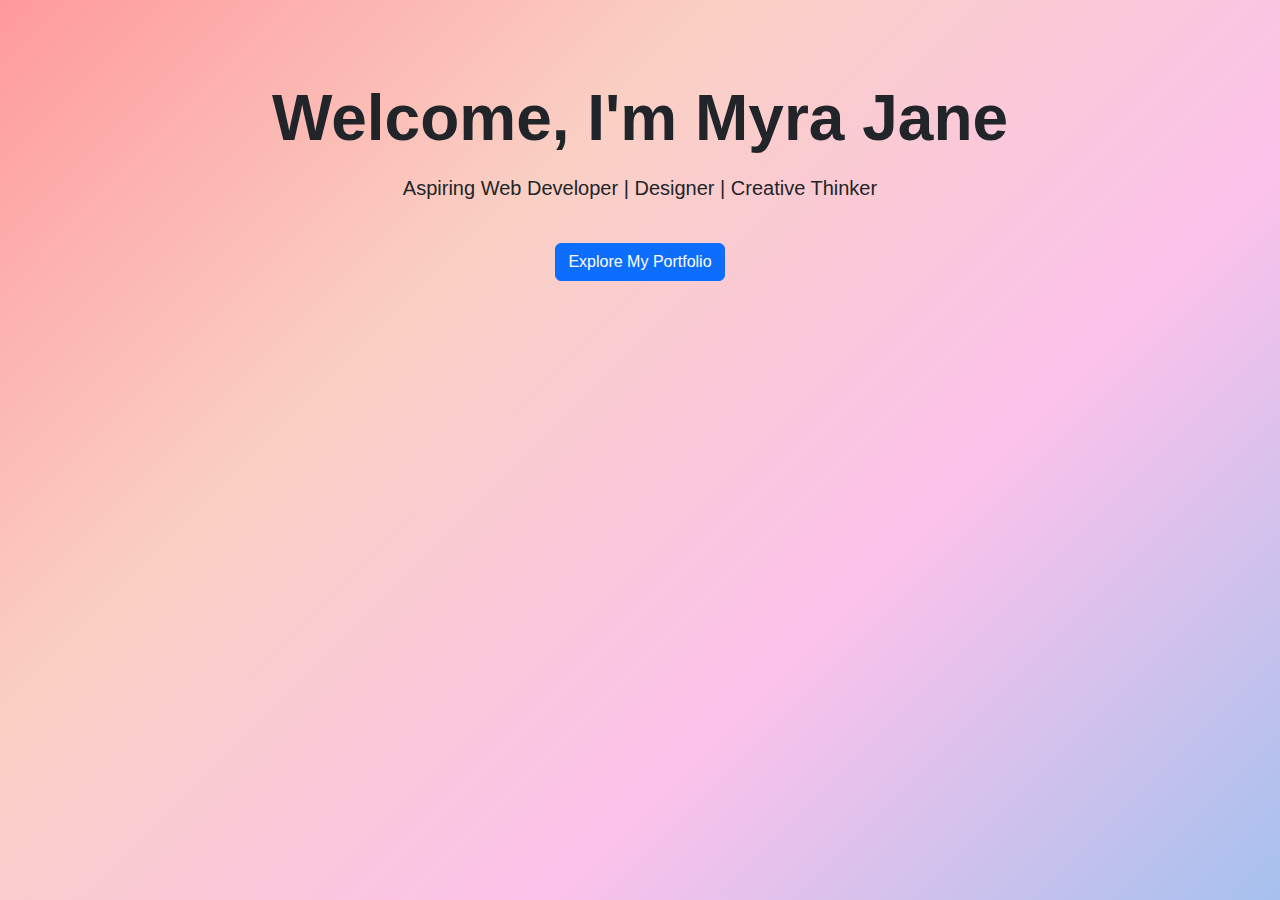
<file: index.html>
<!DOCTYPE html>
<html lang="en">
<head>
  <meta charset="UTF-8" />
  <meta name="viewport" content="width=device-width, initial-scale=1" />
  <title>Myra Jane | Home</title>
  <link href="https://cdn.jsdelivr.net/npm/bootstrap@5.3.2/dist/css/bootstrap.min.css" rel="stylesheet" />
  <link href="style.css" rel="stylesheet" />
  <link rel="stylesheet" href="https://cdnjs.cloudflare.com/ajax/libs/animate.css/4.1.1/animate.min.css" />
  <style>
    
    body {
      padding-top: 80px; /* Adjust for fixed navbar */
      background: linear-gradient(135deg, #ff9a9e, #fad0c4, #fbc2eb, #a6c1ee);
      min-height: 100vh;
      font-family: 'Poppins', sans-serif;
    }

    .navbar {
      background: rgba(0,0,0,0.8) !important;
      backdrop-filter: blur(6px);
    }

    .contact-section .card {
      border-radius: 20px;
      background: rgba(255, 255, 255, 0.9);
    }

    button.btn-primary {
      background: #e52e71;
      border: none;
      transition: 0.3s;
    }

    button.btn-primary:hover {
      background: #ff8a00;
      transform: scale(1.05);
    }
  </style>
  </style>
</head>
<body>
  <!-- Hero Section -->
  <section id="home" class="d-flex align-items-center justify-content-center text-center hero-section animate__animated animate__fadeIn">
    <div class="container">
      <h1 class="display-3 fw-bold animate__animated animate__fadeInDown">
        Welcome, I'm <span class="highlight">Myra Jane</span>
      </h1>
      <p class="lead mt-3 animate__animated animate__fadeInUp animate__delay-1s">
        Aspiring Web Developer | Designer | Creative Thinker
      </p>
      <a href="about.html" class="btn btn-primary mt-4 animate__animated animate__pulse animate__delay-2s">
        Explore My Portfolio
      </a>
    </div>
  </section>

  <script src="https://cdn.jsdelivr.net/npm/bootstrap@5.3.2/dist/js/bootstrap.bundle.min.js"></script>
  <script src="app.js"></script>
</body>
</html>
</file>
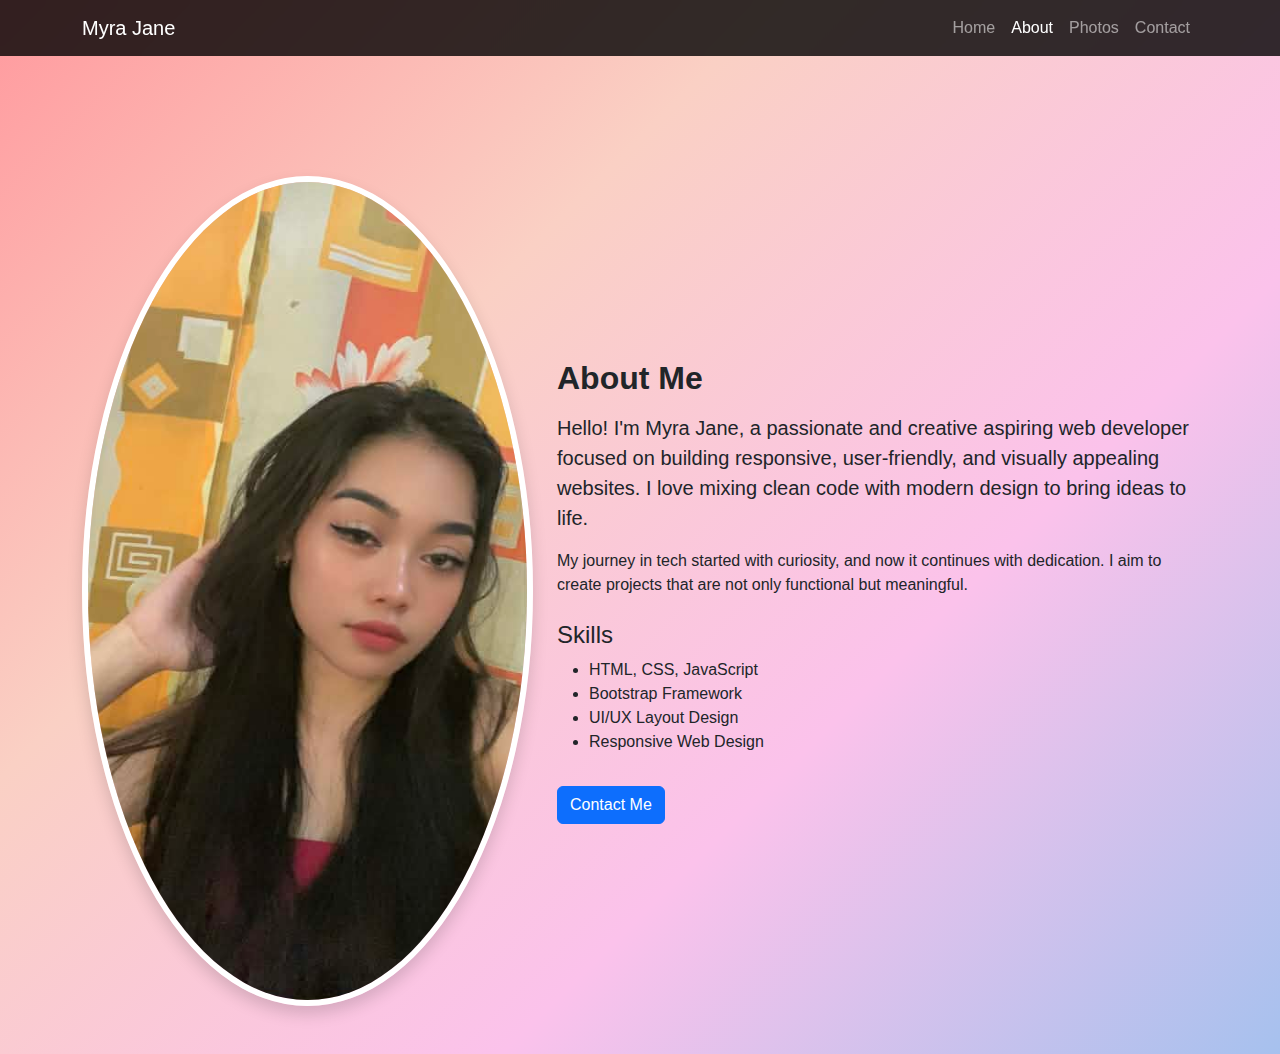
<file: about.html>
<!DOCTYPE html>
<html lang="en">
<head>
  <meta charset="UTF-8" />
  <meta name="viewport" content="width=device-width, initial-scale=1" />
  <title>About | Myra Jane</title>
  <link href="https://cdn.jsdelivr.net/npm/bootstrap@5.3.2/dist/css/bootstrap.min.css" rel="stylesheet" />
  <link href="style.css" rel="stylesheet" />
  <link rel="stylesheet" href="https://cdnjs.cloudflare.com/ajax/libs/animate.css/4.1.1/animate.min.css" />

 <style>
    body {
      padding-top: 80px; /* Adjust for fixed navbar */
      background: linear-gradient(135deg, #ff9a9e, #fad0c4, #fbc2eb, #a6c1ee);
      min-height: 100vh;
      font-family: 'Poppins', sans-serif;
    }

    .navbar {
      background: rgba(0,0,0,0.8) !important;
      backdrop-filter: blur(6px);
    }

    .contact-section .card {
      border-radius: 20px;
      background: rgba(255, 255, 255, 0.9);
    }

    button.btn-primary {
      background: #e52e71;
      border: none;
      transition: 0.3s;
    }

    button.btn-primary:hover {
      background: #ff8a00;
      transform: scale(1.05);
    }
  </style>

</head>
<body>
  <!-- Navbar -->
  <nav class="navbar navbar-expand-lg navbar-dark bg-dark fixed-top">
    <div class="container">
      <a class="navbar-brand" href="index.html">Myra Jane</a>
      <button class="navbar-toggler" type="button" data-bs-toggle="collapse" data-bs-target="#navbarNav">
        <span class="navbar-toggler-icon"></span>
      </button>
      <div class="collapse navbar-collapse" id="navbarNav">
        <ul class="navbar-nav ms-auto">
          <li class="nav-item"><a class="nav-link" href="index.html">Home</a></li>
          <li class="nav-item"><a class="nav-link active" href="about.html">About</a></li>
          <li class="nav-item"><a class="nav-link" href="photos.html">Photos</a></li>
          <li class="nav-item"><a class="nav-link" href="contact.html">Contact</a></li>
        </ul>
      </div>
    </div>
  </nav>

  <!-- About Section -->
  <section class="about-section container py-5 mt-5 animate__animated animate__fadeIn">
    <div class="row align-items-center">
      <div class="col-md-5 text-center">
        <img src="f173cacb-1969-4bb9-a573-3df2b75651e9.jfif" class="rounded-circle img-fluid shadow" alt="Myra Jane" />
      </div>
      <div class="col-md-7">
        <h2 class="fw-bold">About Me</h2>
        <p class="lead mt-3">
          Hello! I'm <strong>Myra Jane</strong>, a passionate and creative aspiring web developer focused on building responsive,
          user-friendly, and visually appealing websites. I love mixing clean code with modern design to bring ideas to life.
        </p>
        <p>
          My journey in tech started with curiosity, and now it continues with dedication. I aim to create projects that are not
          only functional but meaningful.
        </p>

        <h4 class="mt-4">Skills</h4>
        <ul>
          <li>HTML, CSS, JavaScript</li>
          <li>Bootstrap Framework</li>
          <li>UI/UX Layout Design</li>
          <li>Responsive Web Design</li>
        </ul>

        <a href="contact.html" class="btn btn-primary mt-3 animate__animated animate__pulse">Contact Me</a>
      </div>
    </div>
  </section>

  <script src="https://cdn.jsdelivr.net/npm/bootstrap@5.3.2/dist/js/bootstrap.bundle.min.js"></script>
  <script src="app.js"></script>
</body>
</html>
</file>
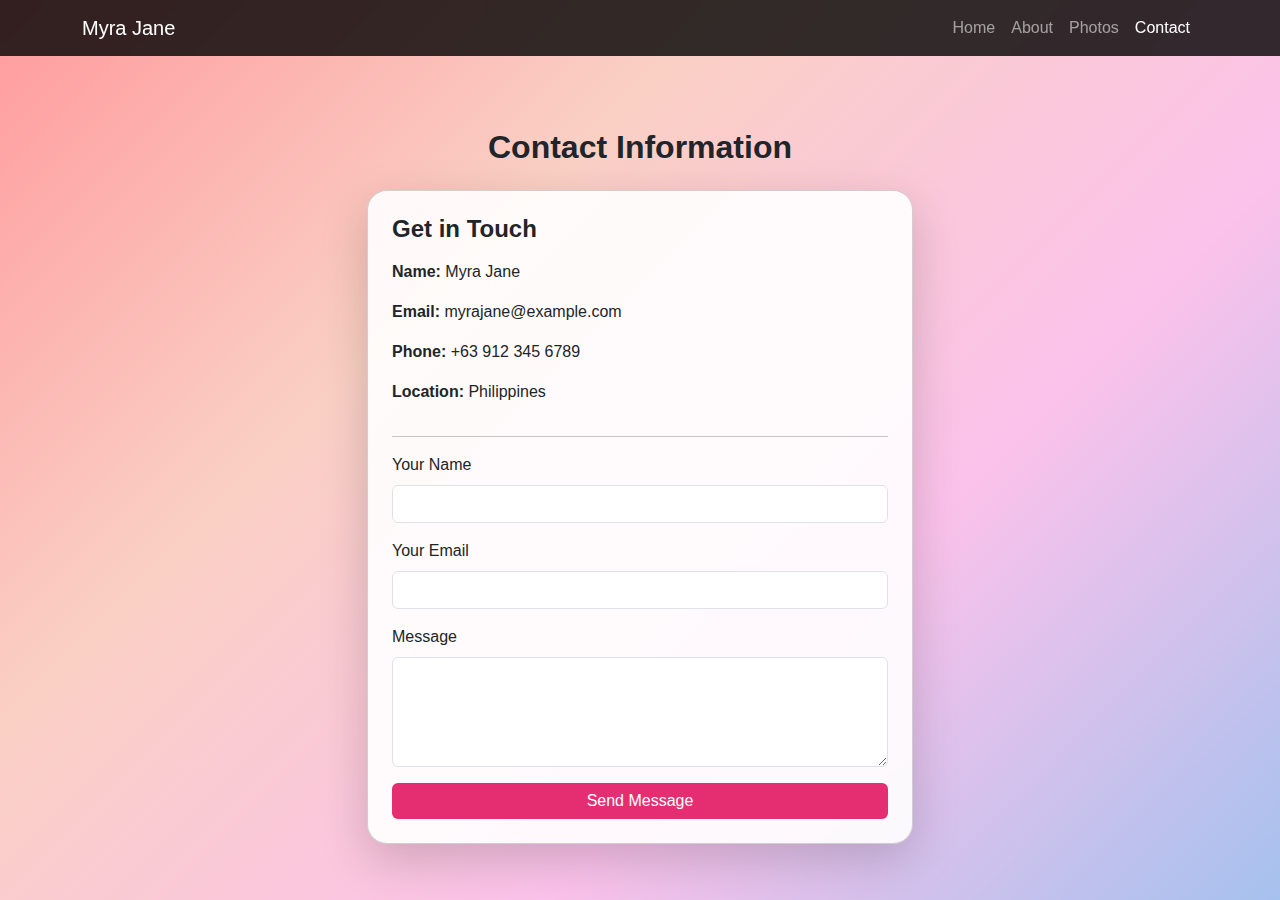
<file: contact.html>
<!DOCTYPE html>
<html lang="en">
<head>
  <meta charset="UTF-8" />
  <meta name="viewport" content="width=device-width, initial-scale=1" />
  <title>Myra Jane | Contact</title>
  <link href="https://cdn.jsdelivr.net/npm/bootstrap@5.3.2/dist/css/bootstrap.min.css" rel="stylesheet" />
  <link href="style.css" rel="stylesheet" />
  <link rel="stylesheet" href="https://cdnjs.cloudflare.com/ajax/libs/animate.css/4.1.1/animate.min.css" />
  <style>
    body {
      padding-top: 80px; /* Adjust for fixed navbar */
      background: linear-gradient(135deg, #ff9a9e, #fad0c4, #fbc2eb, #a6c1ee);
      min-height: 100vh;
      font-family: 'Poppins', sans-serif;
    }

    .navbar {
      background: rgba(0,0,0,0.8) !important;
      backdrop-filter: blur(6px);
    }

    .contact-section .card {
      border-radius: 20px;
      background: rgba(255, 255, 255, 0.9);
    }

    button.btn-primary {
      background: #e52e71;
      border: none;
      transition: 0.3s;
    }

    button.btn-primary:hover {
      background: #ff8a00;
      transform: scale(1.05);
    }
  </style>
</head>
<body>

  <!-- Navbar -->
  <nav class="navbar navbar-expand-lg navbar-dark fixed-top">
    <div class="container">
      <a class="navbar-brand" href="index.html">Myra Jane</a>
      <button class="navbar-toggler" type="button" data-bs-toggle="collapse" data-bs-target="#navbarNav">
        <span class="navbar-toggler-icon"></span>
      </button>
      <div class="collapse navbar-collapse" id="navbarNav">
        <ul class="navbar-nav ms-auto">
          <li class="nav-item"><a class="nav-link" href="index.html">Home</a></li>
          <li class="nav-item"><a class="nav-link" href="about.html">About</a></li>
          <li class="nav-item"><a class="nav-link" href="photos.html">Photos</a></li>
          <li class="nav-item"><a class="nav-link active" href="contact.html">Contact</a></li>
        </ul>
      </div>
    </div>
  </nav>

  <section class="contact-section py-5">
    <div class="container">
      <h2 class="text-center mb-4 fw-bold animate__animated animate__fadeInDown">Contact Information</h2>

      <div class="row justify-content-center">
        <div class="col-md-6">
          <div class="card shadow-lg p-4 animate__animated animate__fadeInUp">
            <h4 class="fw-bold mb-3">Get in Touch</h4>

            <p><strong>Name:</strong> Myra Jane</p>
            <p><strong>Email:</strong> myrajane@example.com</p>
            <p><strong>Phone:</strong> +63 912 345 6789</p>
            <p><strong>Location:</strong> Philippines</p>

            <hr />

            <form>
              <div class="mb-3">
                <label class="form-label">Your Name</label>
                <input type="text" class="form-control" />
              </div>

              <div class="mb-3">
                <label class="form-label">Your Email</label>
                <input type="email" class="form-control" />
              </div>

              <div class="mb-3">
                <label class="form-label">Message</label>
                <textarea class="form-control" rows="4"></textarea>
              </div>

              <button type="submit" class="btn btn-primary w-100 animate__animated animate__pulse">Send Message</button>
            </form>
          </div>
        </div>
      </div>
    </div>
  </section>

  <script src="https://cdn.jsdelivr.net/npm/bootstrap@5.3.2/dist/js/bootstrap.bundle.min.js"></script>
  <script src="app.js"></script>
</body>
</html>
</file>
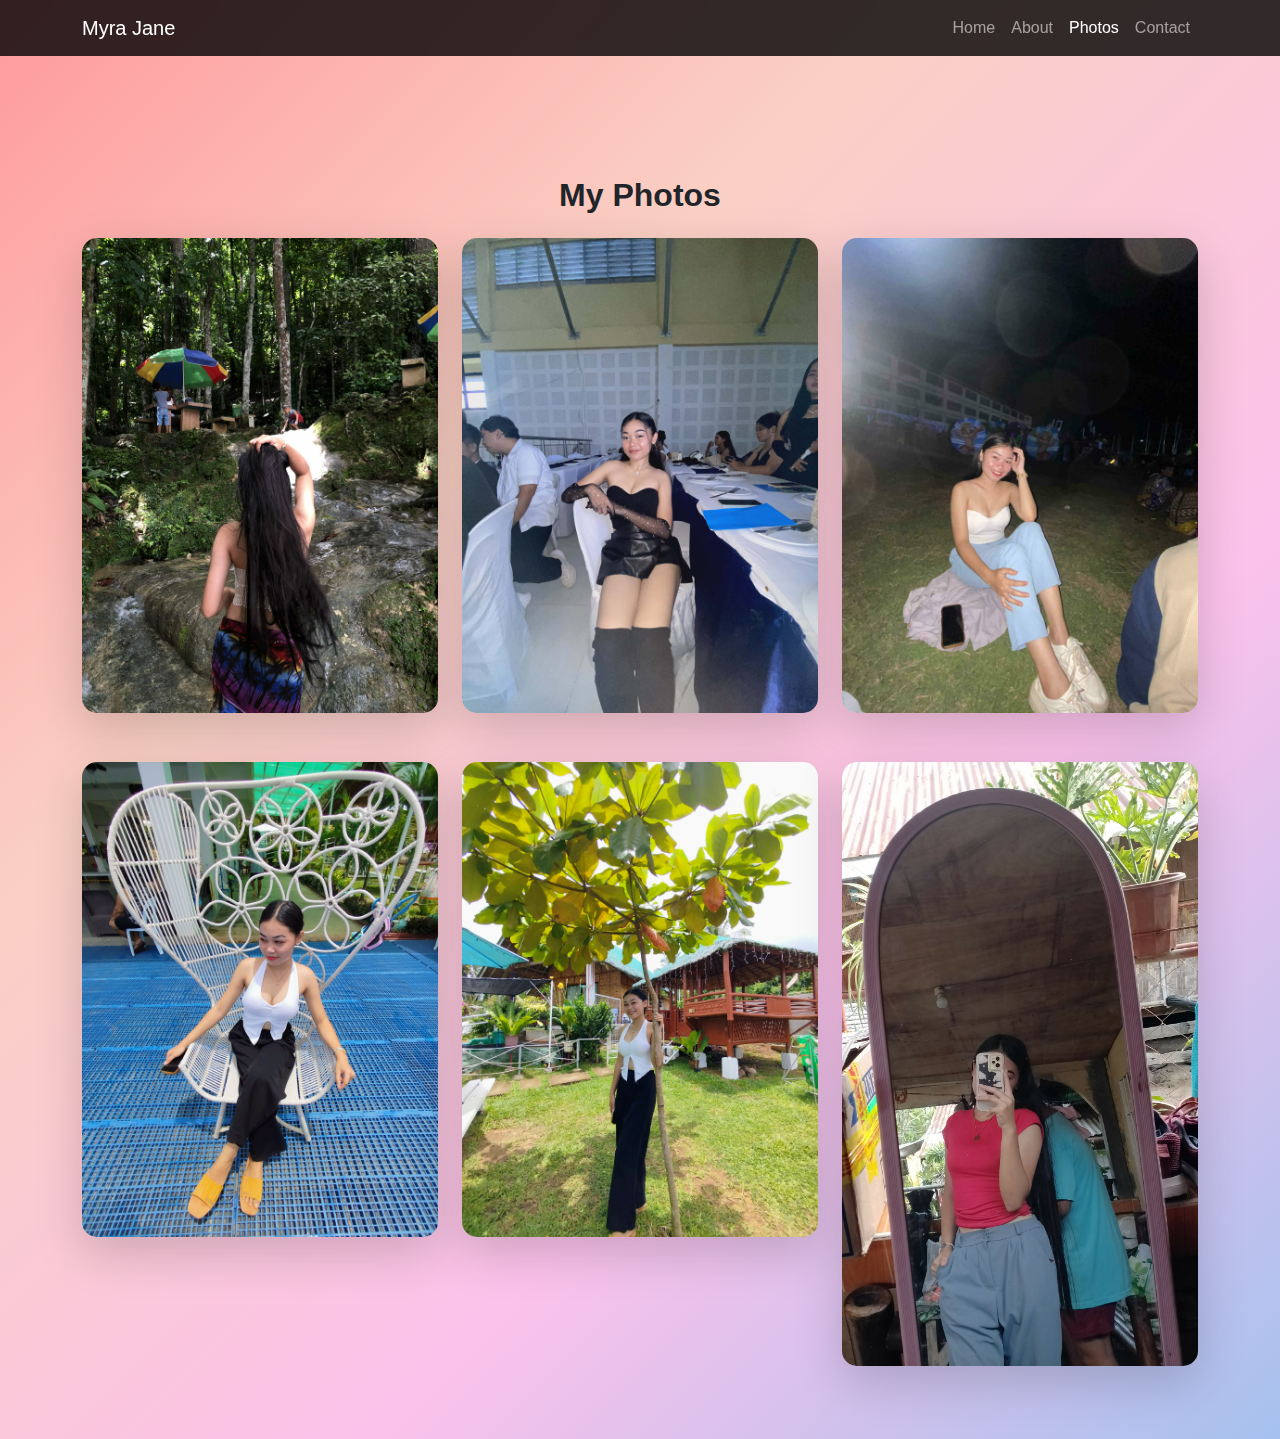
<file: photos.html>
<!DOCTYPE html>
<html lang="en">
<head>
  <meta charset="UTF-8" />
  <meta name="viewport" content="width=device-width, initial-scale=1" />
  <title>Photos | Myra Jane</title>
  <link href="https://cdn.jsdelivr.net/npm/bootstrap@5.3.2/dist/css/bootstrap.min.css" rel="stylesheet" />
  <link rel="stylesheet" href="https://cdnjs.cloudflare.com/ajax/libs/animate.css/4.1.1/animate.min.css" />
  <link href="style.css" rel="stylesheet" />

 <style>
    body {
      padding-top: 80px; /* Adjust for fixed navbar */
      background: linear-gradient(135deg, #ff9a9e, #fad0c4, #fbc2eb, #a6c1ee);
      min-height: 100vh;
      font-family: 'Poppins', sans-serif;
    }

    .navbar {
      background: rgba(0,0,0,0.8) !important;
      backdrop-filter: blur(6px);
    }

    .contact-section .card {
      border-radius: 20px;
      background: rgba(255, 255, 255, 0.9);
    }

    button.btn-primary {
      background: #e52e71;
      border: none;
      transition: 0.3s;
    }

    button.btn-primary:hover {
      background: #ff8a00;
      transform: scale(1.05);
    }
  </style>

</head>
<body>
  <!-- Navbar -->
  <nav class="navbar navbar-expand-lg navbar-dark bg-dark fixed-top">
    <div class="container">
      <a class="navbar-brand" href="index.html">Myra Jane</a>
      <button class="navbar-toggler" type="button" data-bs-toggle="collapse" data-bs-target="#navbarNav">
        <span class="navbar-toggler-icon"></span>
      </button>
      <div class="collapse navbar-collapse" id="navbarNav">
        <ul class="navbar-nav ms-auto">
          <li class="nav-item"><a class="nav-link" href="index.html">Home</a></li>
          <li class="nav-item"><a class="nav-link" href="about.html">About</a></li>
          <li class="nav-item"><a class="nav-link active" href="photos.html">Photos</a></li>
          <li class="nav-item"><a class="nav-link" href="contact.html">Contact</a></li>
        </ul>
      </div>
    </div>
  </nav>

  <!-- Photos Gallery -->
  <section class="container py-5 mt-5 animate__animated animate__fadeIn">
    <h2 class="text-center mb-4 fw-bold">My Photos</h2>

    <div class="row g-4">
      <!-- Photo Item -->
      <div class="col-md-4 col-sm-6">
        <div class="photo-card shadow-lg animate__animated animate__zoomIn">
          <img src="e367b65f-d0b6-43f8-a1df-2f217d0033ba.jfif" class="img-fluid rounded" alt="Photo 1" />
        </div>
      </div>

      <div class="col-md-4 col-sm-6">
        <div class="photo-card shadow-lg animate__animated animate__zoomIn animate__delay-1s">
          <img src="791b6312-3c89-4f6a-89f4-7fe8f36be6c4.jfif" class="img-fluid rounded" alt="Photo 2" />
        </div>
      </div>

      <div class="col-md-4 col-sm-6">
        <div class="photo-card shadow-lg animate__animated animate__zoomIn animate__delay-2s">
          <img src="2f739f9b-ccc5-4d88-9052-bf7d17ab777f.jfif" class="img-fluid rounded" alt="Photo 3" />
        </div>
      </div>

      <div class="col-md-4 col-sm-6">
        <div class="photo-card shadow-lg animate__animated animate__zoomIn animate__delay-3s">
          <img src="3e04d816-edf7-49a4-a11d-2498dcf80caa.jfif" class="img-fluid rounded" alt="Photo 4" />
        </div>
      </div>

      <div class="col-md-4 col-sm-6">
        <div class="photo-card shadow-lg animate__animated animate__zoomIn animate__delay-4s">
          <img src="fb1c8e9a-3b09-442b-b947-5b21350fedbc.jfif" class="img-fluid rounded" alt="Photo 5" />
        </div>
      </div>

      <div class="col-md-4 col-sm-6">
        <div class="photo-card shadow-lg animate__animated animate__zoomIn animate__delay-5s">
          <img src="15fd05a5-44f3-4cf9-9d0a-624b26b7e800.jfif" class="img-fluid rounded" alt="Photo 6" />
        </div>
      </div>
    </div>
  </section>

  <script src="https://cdn.jsdelivr.net/npm/bootstrap@5.3.2/dist/js/bootstrap.bundle.min.js"></script>
</body>
</html>
</file>
<file: style.css>
/* =====================
   GLOBAL STYLES
===================== */
body {
  font-family: 'Poppins', sans-serif;
  background: linear-gradient(135deg, #ffe6f2, #d6e6ff);
  min-height: 100vh;
  overflow-x: hidden;
}

/* Smooth page fade animation */
body.fade-in {
  animation: fadeIn 1s ease-in-out;
}

@keyframes fadeIn {
  from { opacity: 0; }
  to { opacity: 1; }
}

/* Navbar */
.navbar {
  background: rgba(0, 0, 0, 0.8) !important;
  backdrop-filter: blur(6px);
  animation: slideDown 0.7s ease;
}

@keyframes slideDown {
  from { transform: translateY(-100%); }
  to { transform: translateY(0); }
}

.nav-link:hover {
  color: #ff77b7 !important;
  transition: 0.3s;
}

/* =====================
   HOME PAGE
===================== */
.home-section {
  padding-top: 150px;
  padding-bottom: 150px;
  text-align: center;
}

.btn-main {
  background: #ff77b7;
  border: none;
  padding: 12px 30px;
  border-radius: 30px;
  font-size: 18px;
  transition: 0.3s;
}

.btn-main:hover {
  background: #ff4da6;
  transform: scale(1.1);
}

/* =====================
   ABOUT PAGE
===================== */
.about-section img {
  border: 6px solid white;
  transition: 0.4s;
}

.about-section img:hover {
  transform: scale(1.05);
}

/* =====================
   PHOTOS PAGE
===================== */
.photo-card {
  margin-bottom: 25px;
  overflow: hidden;
  border-radius: 15px;
  transition: transform 0.3s ease;
}

.photo-card img {
  width: 100%;
  height: auto;
  transition: 0.4s ease;
}

.photo-card:hover {
  transform: scale(1.05);
}

.photo-card:hover img {
  transform: scale(1.15);
}

/* =====================
   CONTACT PAGE
===================== */
.contact-section .card {
  border-radius: 15px;
  transition: 0.3s;
}

.contact-section .card:hover {
  transform: scale(1.03);
}

button {
  transition: 0.3s;
}

button:hover {
  transform: scale(1.05) !important;
}

/* =====================
   RESPONSIVE
===================== */
@media (max-width: 768px) {
  .home-section h1 { font-size: 32px; }
  .home-section p { font-size: 16px; }
}
</file>
